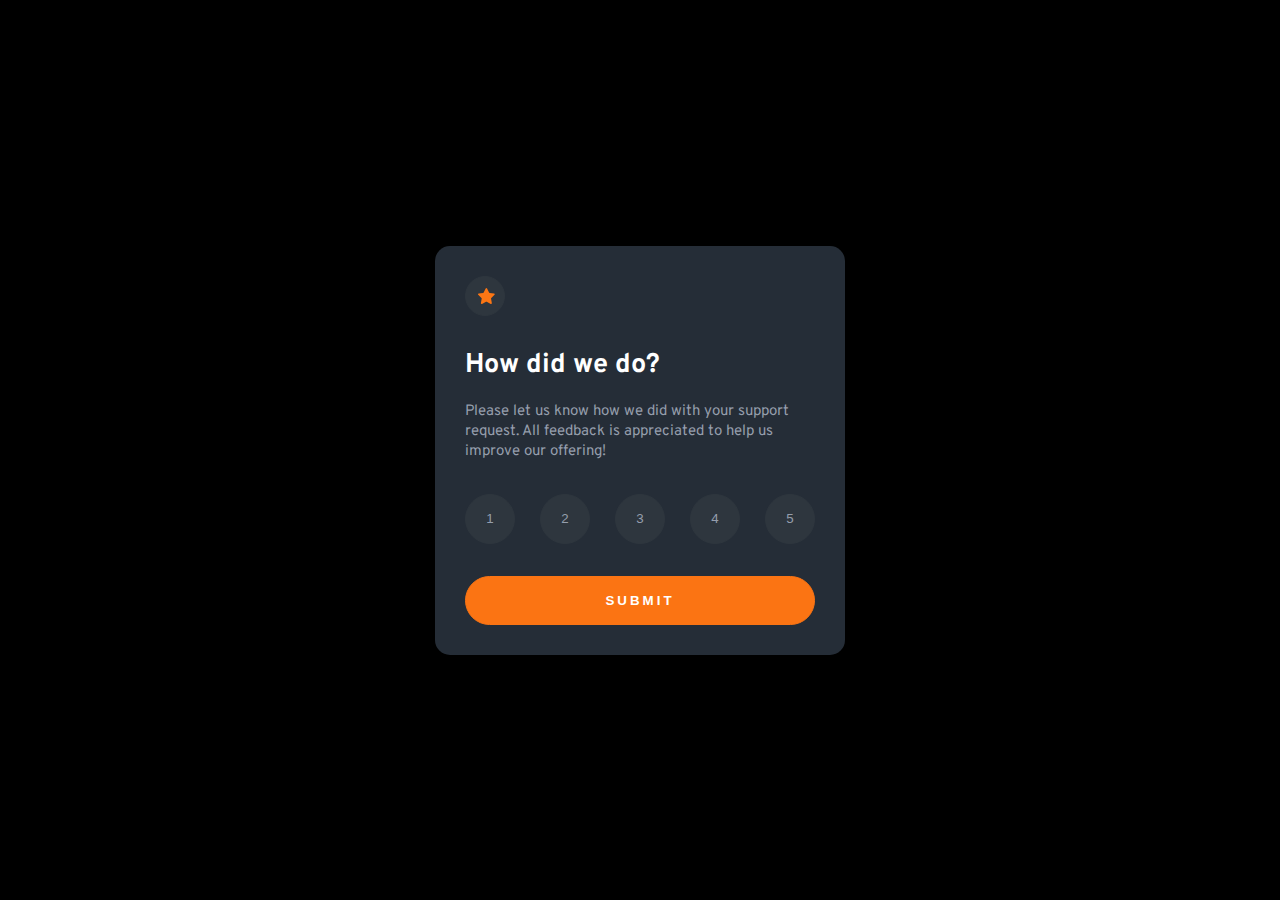
<file: index.html>
<!DOCTYPE html>
<html lang="en">
<head>
  <meta charset="UTF-8">
  <meta name="viewport" content="width=device-width, initial-scale=1.0">
  <link rel="icon" type="image/png" sizes="32x32" href="./images/favicon-32x32.png">
  <link rel="stylesheet" href="css/style.css">
  <script defer src="js/index.js"></script>
  <title>Interactive rating component</title>
</head>
<body>
  <main class="main">
    <figure class="star">
      <img src="images/icon-star.svg" alt="star icon" width="17" height="16">
      <figcaption class="offscreen">star image</figcaption>
    </figure>
    <article class="main_article">
      <h1 class="main_h1">How did we do?</h1>
      <p class="main_p"> 
        Please let us know how we did with your support request. All feedback is appreciated to help us improve our offering!
      </p>
    </article>
    <div id="rates" class="main_div">
      <button id="rate_btn" value="1">1</button>
      <button id="rate_btn" value="2">2</button>
      <button id="rate_btn" value="3">3</button>
      <button id="rate_btn" value="4">4</button>
      <button id="rate_btn" value="5">5</button>
    </div>
    <button id="submit_btn" type="submit" class="main_btn">SUBMIT</button>
  </main>
</body>
</html>
</file>
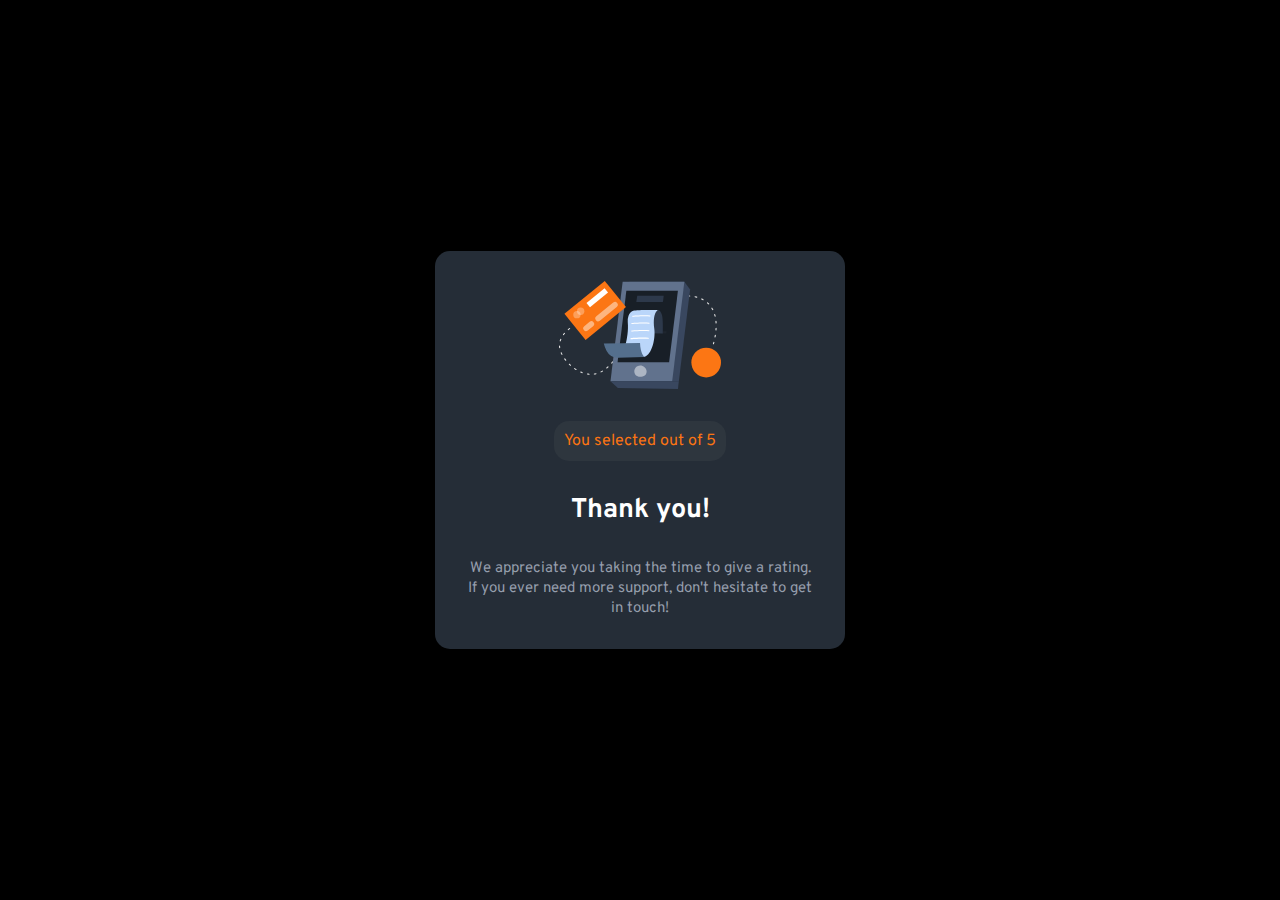
<file: ack.html>
<!DOCTYPE html>
<html lang="en">
<head>
  <meta charset="UTF-8">
  <meta name="viewport" content="width=device-width, initial-scale=1.0">
  <link rel="icon" type="image/png" sizes="32x32" href="./images/favicon-32x32.png">
  <link rel="stylesheet" href="css/style.css">
  <script type="module" src="js/ack.js"></script>
  <title>Interactive rating component</title>
</head>
<body>
  <main class="main thankyou_main">
    <figure>
    <img src="images/illustration-thank-you.svg" alt="thank you illustration">
    <figcaption class="offscreen">Thank You Illustration</figcaption>
    </figure>
    <p class="main_p result">You selected <span id="rate"></span> out of 5</p>
    <h1 class="main_h1">Thank you!</h1>
    <p class="main_p">
        We appreciate you taking the time to give a rating. If you ever need more support, don't hesitate to get in touch!
    </p>
  </main>
</body>
</html>
</file>
<file: css/style.css>
@import url('https://fonts.googleapis.com/css2?family=Overpass:wght@400;700&display=swap');

/* || RESET */
* {
    padding: 0;
    margin: 0;
    box-sizing: border-box;
}

img {
    display: block;
}

/* || UTILITY CLASSES */
.offscreen {
    position: absolute;
    left: -10000px;
}

/* || VARIABLES */
:root {
    /* FONTS */
    --FF: 'Overpass', sans-serif;
    --FS: 14px;

    /* COLORS */
    --BGCOLOR: hsl(0, 0%, 0%);
    --COLOR: hsl(0, 0%, 100%);
    --MAIN-BGCOLOR: hsl(213, 19%, 18%);
    --P-COLOR: hsl(217, 12%, 63%);
    --LI-COLOR: hsl(217, 12%, 63%);
    --BTN-BGCOLOR: hsl(25, 97%, 53%);
    --CIRCLE-BGCOLOR: hsl(210, 15%, 21%);
    --HOVER-COLOR: hsl(216, 12%, 54%);
    --ACTIVE-COLOR: hsl(25, 97%, 53%);

    /* STANDARD SIZE */
    --CIRCLE-WIDTH: 40px;
    --CIRCLE-HEIGHT: 40px;
}

/* || GENERAL */
body {
    font-family: var(--FF);
    font-size: var(--FS);
    min-height: 100vh;
    background-color: var(--BGCOLOR);
    color: var(--COLOR);
    display: flex;
    flex-direction: column;
    justify-content: center;
    align-items: center;
}

/* || RATING APP */
.main {
    width: min(100%, 325px);
    background-color: var(--MAIN-BGCOLOR);
    padding: 24px;
    border-radius: 15px;
    display: flex;
    flex-direction: column;
    gap: 24px;
}

.main_div {
    display: flex;
    justify-content: space-between;
}

.star, .main_div button {
    width: var(--CIRCLE-WIDTH);
    height: var(--CIRCLE-HEIGHT);
    border: 1px solid var(--CIRCLE-BGCOLOR);
    border-radius: 50%;
    background-color: var(--CIRCLE-BGCOLOR);
    color: var(--P-COLOR);
}

.star {
    position: relative;
}

.star img {
    position: absolute;
    top: calc(var(--CIRCLE-HEIGHT)/2 - 8.5px);
    left: calc(var(--CIRCLE-WIDTH)/2 - 8px);
}

.main_p {
    color: var(--P-COLOR);
}

.main_btn {
    background-color: var(--BTN-BGCOLOR);
    border: 1px solid var(--BTN-BGCOLOR);
    color: var(--COLOR);
    padding: 16px;
    border-radius: 25px;
    letter-spacing: 3px;
    font-weight: bold;
}

.main_div button:hover {
    background-color: var(--HOVER-COLOR);
    color: var(--COLOR);
    cursor: pointer;
}

.main_div :is(button:active, button:focus) {
    background-color: var(--ACTIVE-COLOR);
    color: var(--COLOR);
}

button:hover, button:focus, button:active {
    background-color: var(--COLOR);
    color: var(--ACTIVE-COLOR);
    cursor: pointer;
}

/* || THANK YOU PAGE */
.thankyou_main {
    align-items: center;
    text-align: center;
}

.thankyou_main .result {
    background-color: var(--CIRCLE-BGCOLOR);
    color: var(--BTN-BGCOLOR);
    padding: 10px;
    font-size: 16px;
    border-radius: 15px;
}

/* desktop */
@media screen and (min-width: 576px) {
    .main {
        width: min(100%, 410px);
        padding: 30px;
        gap: 32px;
    }

    .main_h1 {
        font-size: 27px;
    }

    .main_p {
        margin-top: 20px;
        font-size: 15px;
        line-height: 20px;
    }

    .main_div button {
        width: 50px;
        height: 50px;
    }

    .thankyou_main p{
        margin-top: 0;
    }
}
</file>
